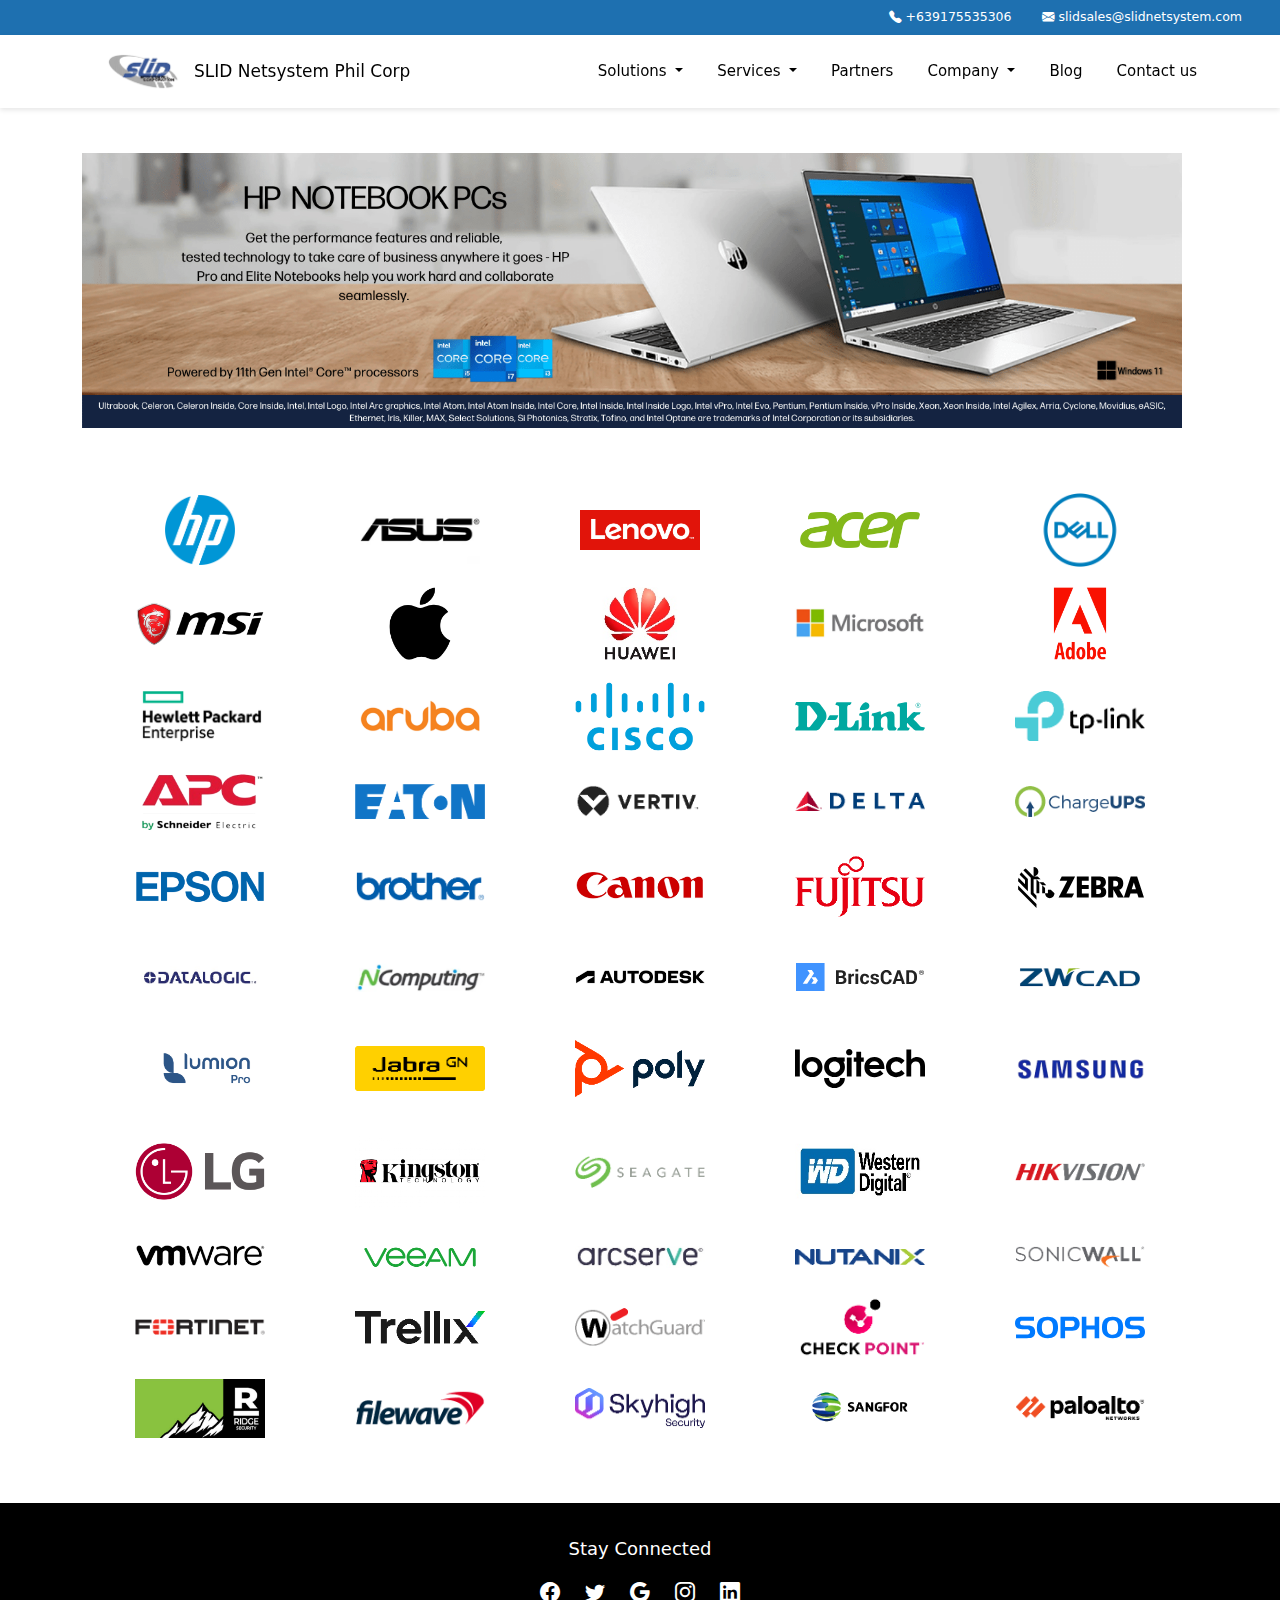
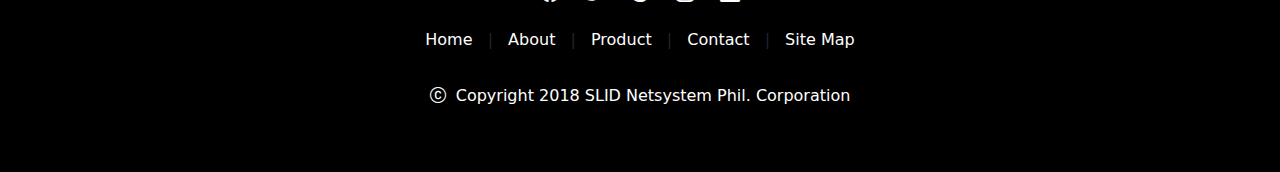
<file: index.html>
<!DOCTYPE html>
<html lang="en">
<head>
    <meta charset="UTF-8">
    <meta name="viewport" content="width=device-width, initial-scale=1.0">
    <title>SLID Netsystem Phil. Corp | Home</title>
    <link rel="stylesheet" href="style.css">

    <link rel="icon" href="./assets/logo.png" type="image/png">

    <link href="https://cdn.jsdelivr.net/npm/bootstrap@5.3.3/dist/css/bootstrap.min.css" rel="stylesheet" integrity="sha384-QWTKZyjpPEjISv5WaRU9OFeRpok6YctnYmDr5pNlyT2bRjXh0JMhjY6hW+ALEwIH" crossorigin="anonymous">

    <link rel="stylesheet" href="https://cdn.jsdelivr.net/npm/bootstrap-icons@1.11.3/font/bootstrap-icons.min.css">

    <script src="https://cdn.jsdelivr.net/npm/bootstrap@5.3.3/dist/js/bootstrap.bundle.min.js" integrity="sha384-YvpcrYf0tY3lHB60NNkmXc5s9fDVZLESaAA55NDzOxhy9GkcIdslK1eN7N6jIeHz" crossorigin="anonymous"></script>
</head>

<body>
    
    <div class="announcement">
        <a href="#" class="contact"><i class="bi bi-telephone-fill"></i> +639175535306</a>
        <a href="mailto: slidsales@outlook.com" class="email"><i class="bi bi-envelope-fill"></i> slidsales@slidnetsystem.com</a>
    </div>

    <header id="navigation">
        <nav class="navbar navbar-expand-lg">
            <div class="container-fluid">
    
                <div class="navbar-brand">
                    <a href="./index.html"><img src="./assets/logo.png" alt="" srcset=""></a>
                    <a class="slid-netsystem" href="#">SLID Netsystem Phil Corp</a>
                </div>
                
                <button class="navbar-toggler" type="button" data-bs-toggle="offcanvas" data-bs-target="#offcanvasNavbar" aria-controls="offcanvasNavbar" aria-label="Toggle navigation">
                    <span class="navbar-toggler-icon"></span>
                </button>
                
                <div class="offcanvas offcanvas-end" tabindex="-1" id="offcanvasNavbar" aria-labelledby="offcanvasNavbarLabel">
                    <div class="offcanvas-header">
                        <h5 class="offcanvas-title" id="offcanvasNavbarLabel">SLID Netsystem Phil Corp</h5>
                        <button type="button" class="btn-close" data-bs-dismiss="offcanvas" aria-label="Close"></button>
                    </div>
        
                    <div class="offcanvas-body">
                        <ul class="navbar-nav justify-content-end flex-grow-1 pe-3">
                            
                            <!-- <li class="nav-item">
                                <a class="nav-link mx-lg-1" aria-current="page" href="#">Home</a>
                            </li> -->
    
                            <li class="nav-item dropdown">
                                <a class="nav-link dropdown-toggle mx-lg-1" href="#" id="navbarDropdown" role="button" aria-expanded="false">
                                    Solutions
                                </a>
                                <ul class="dropdown-menu" aria-labelledby="navbarDropdown">
                                    <li><a class="dropdown-item" href="#">End-User Solutions</a></li>
                                    <li><a class="dropdown-item" href="#">Data Center</a></li>
                                    <li><a class="dropdown-item" href="#">Cloud</a></li>
                                    <li><a class="dropdown-item" href="#">Networking</a></li>
                                    <li><a class="dropdown-item" href="#">Cyber Security</a></li>
                                    <li><a class="dropdown-item" href="#">Collaboration</a></li>
                                    <li><a class="dropdown-item" href="#">Rentals</a></li>
                                    <li><a class="dropdown-item" href="#">Product Showcase</a></li>
    
                                </ul>
                            </li>
                            
                            <li class="nav-item dropdown">
                                <a class="nav-link dropdown-toggle mx-lg-1" href="#" id="navbarDropdown" role="button" aria-expanded="false">
                                    Services
                                </a>
                                <ul class="dropdown-menu" aria-labelledby="navbarDropdown">
                                    <li><a class="dropdown-item" href="#">Infrastructure Design</a></li>
                                    <li><a class="dropdown-item" href="#">Installation & Integration</a></li>
                                    <li><a class="dropdown-item" href="#">Maintenance & Support</a></li>
                                    <li><a class="dropdown-item" href="#">Managed Services</a></li>
                                </ul>
                            </li>
                            
                            <li class="nav-item">
                                <a class="nav-link mx-lg-1" href="#">Partners</a>
                            </li>
                            
                            <li class="nav-item dropdown">
                                <a class="nav-link dropdown-toggle mx-lg-1" href="#" id="navbarDropdown" role="button" aria-expanded="false">
                                    Company
                                </a>
                                <ul class="dropdown-menu" aria-labelledby="navbarDropdown">
                                    <li><a class="dropdown-item" href="./about.html">About us</a></li>
                                    <li><a class="dropdown-item" href="#">Leadership</a></li>
                                    <li><a class="dropdown-item" href="#">Our Accomplishments</a></li>
                                    <li><a class="dropdown-item" href="#">Case Studies</a></li>
                                    <li><a class="dropdown-item" href="#">Media Presence</a></li>
                                    <li><a class="dropdown-item" href="#">Careers</a></li>
    
                                </ul>
                            </li>
                            
                            <li class="nav-item">
                                <a class="nav-link mx-lg-1" href="#">Blog</a>
                            </li>
                            
                            <li class="nav-item">
                                <a class="nav-link mx-lg-1" href="./contact.html">Contact us</a>
                            </li>
    
                        </ul>
                    </div>
                </div>
            </div>
        </nav>

    </header>

    <section class="landing-page">
        <div class="container">
            <img src="./assets/banner2-min.png" alt="">
        </div>
    </section>

    <section class="products">

        <div class="container images">
            <div class="hp">
                <img src="./assets/hp.png" alt="" srcset="">
            </div>

            <div class="asus">
                <img src="./assets/asus.png" alt="" srcset="">
            </div>

            <div class="lenovo">
                <img src="./assets/lenovo.png" alt="" srcset="">
            </div>

            <div class="acer">
                <img src="./assets/acer.png" alt="" srcset="">
            </div>

            <div class="dell">
                <img src="./assets/dell.png" alt="" srcset="">
            </div>

            <div class="msi">
                <img src="./assets/msi.png" alt="" srcset="">
            </div>
            
            <div class="apple">
                <img src="./assets/apple.png" alt="" srcset="">
            </div>

            <div class="huawei">
                <img src="./assets/huawei.png" alt="" srcset="">
            </div>

            <div class="microsoft">
                <img src="./assets/microsoft.png" alt="" srcset="">
            </div>

            <div class="adobe">
                <img src="./assets/adobe.png" alt="" srcset="">
            </div>

            <div class="hewlett">
                <img src="./assets/hewlett.png" alt="" srcset="">
            </div>

            <div class="aruba">
                <img src="./assets/aruba.png" alt="" srcset="">
            </div>

            <div class="cisco">
                <img src="./assets/cisco.png" alt="" srcset="">
            </div>

            <div class="d-link">
                <img src="./assets/d-link-logo-1.svg" alt="" srcset="">
            </div>

            <div class="tplink">
                <img src="./assets/tplink.png" alt="" srcset="">
            </div>
            
            <div class="apc">
                <img src="./assets/apc.png" alt="" srcset="">
            </div>

            <div class="eaton">
                <img src="./assets/eaton.png" alt="" srcset="">
            </div>

            <div class="vertiv">
                <img src="./assets/vertiv.png" alt="" srcset="">
            </div>

            <div class="delta">
                <img src="./assets/delta.png" alt="" srcset="">
            </div>

            <div class="chargeups">
                <img src="./assets/chargeups.png" alt="" srcset="">
            </div>

            <div class="epson">
                <img src="./assets/epson.png" alt="" srcset="">
            </div>

            <div class="brother">
                <img src="./assets/brother.png" alt="" srcset="">
            </div>

            <div class="canon">
                <img src="./assets/canon.png" alt="" srcset="">
            </div>

            <div class="fujitsu">
                <img src="./assets/fujitsu.png" alt="" srcset="">
            </div>

            <div class="zebra">
                <img src="./assets/zebra-technologies-logo.svg" alt="" srcset="">
            </div>

            <div class="datalogic">
                <img src="./assets/datalogic.png" alt="" srcset="">
            </div>

            <div class="ncomputing">
                <img src="./assets/ncomputing.png" alt="" srcset="">
            </div>

            <div class="autodesk">
                <img src="./assets/autodesk.png" alt="" srcset="">
            </div>

            <div class="bricscad">
                <img src="./assets/bricscad-logo.svg" alt="" srcset="">
            </div>

            <div class="zwcad">
                <img src="./assets/zwcad.png" alt="" srcset="">
            </div>

            <div class="lumion">
                <img src="./assets/lumion.png" alt="" srcset="">
            </div>

            <div class="jabra">
                <img src="./assets/jabra.png" alt="" srcset="">
            </div>

            <div class="poly">
                <img src="./assets/poly.png" alt="" srcset="">
            </div>

            <div class="logitech">
                <img src="./assets/logitech-2-1.svg" alt="" srcset="">
            </div>

            <div class="samsung">
                <img src="./assets/samsung.png" alt="" srcset="">
            </div>

            <div class="lg">
                <img src="./assets/lg.png" alt="" srcset="">
            </div>

            <div class="kingston">
                <img src="./assets/kingston.png" alt="" srcset="">
            </div>

            <div class="seagate">
                <img src="./assets/seagate.png" alt="" srcset="">
            </div>

            <div class="westerndigital">
                <img src="./assets/western digital.png" alt="" srcset="">
            </div>

            <div class="hikvision">
                <img src="./assets/hikvision.png" alt="" srcset="">
            </div>

            <div class="vmware">
                <img src="./assets/vmware.png" alt="" srcset="">
            </div>

            <div class="veamm">
                <img src="./assets/veamm.png" alt="" srcset="">
            </div>

            <div class="arcserve">
                <img src="./assets/arcserve.png" alt="" srcset="">
            </div>

            <div class="nutanix">
                <img src="./assets/nutanix.png" alt="" srcset="">
            </div>

            <div class="sonicwall">
                <img src="./assets/sonicwall.png" alt="" srcset="">
            </div>

            <div class="fortinet">
                <img src="./assets/fortinet.png" alt="" srcset="">
            </div>

            <div class="trellix">
                <img src="./assets/trellix.png" alt="" srcset="">
            </div>

            <div class="watchguard">
                <img src="./assets/watchguard.png" alt="" srcset="">
            </div>

            <div class="checkpoint">
                <img src="./assets/checkpoint.png" alt="" srcset="">
            </div>

            <div class="sophos">
                <img src="./assets/sophos-logo.svg" alt="" srcset="">
            </div>

            <div class="ridge">
                <img src="./assets/ridge.png" alt="" srcset="">
            </div>

            <div class="filewave">
                <img src="./assets/filewave.png" alt="" srcset="">
            </div>

            <div class="skyhigh">
                <img src="./assets/skyhigh.png" alt="" srcset="">
            </div>

            <div class="sangfor">
                <img src="./assets/sangfor.png" alt="" srcset="">
            </div>

            <div class="paloalto">
                <img src="./assets/paloalto.png" alt="" srcset="">
            </div>

        </div>
    </section>

    <footer>
        <div class="container">
            <h5>Stay Connected</h5>
        </div>

        <div class="container">
            <div class="social-icons">
                <a href="https://www.facebook.com/slidnetsystemphilcorp56" target="_blank"><i class="bi bi-facebook"></i></a>
                <a href=""><i class="bi bi-twitter"></i></a>
                <a href=""><i class="bi bi-google"></i></a>
                <a href=""><i class="bi bi-instagram"></i></a>
                <a href="https://www.linkedin.com/company/slid-netsystem-phil-corp-/about/" target="_blank"><i class="bi bi-linkedin"></i></a>
            </div>
        </div>

        <div class="container">
            <div class="footer-navigation">
                <a href="./index.html">Home</a> |
                <a href="./about.html">About</a> |
                <a href="">Product</a> |
                <a href="./contact.html">Contact</a> |
                <a href="./contact.html#map-section">Site Map</a> 
            </div>
        </div>

        <div class="container">
            <div class="copyright">
                <h6><i class="bi bi-c-circle"></i>&nbsp;&nbsp;Copyright 2018 SLID Netsystem Phil. Corporation</h6>
            </div>
        </div>
    </footer>

</body>
</html>
</file>
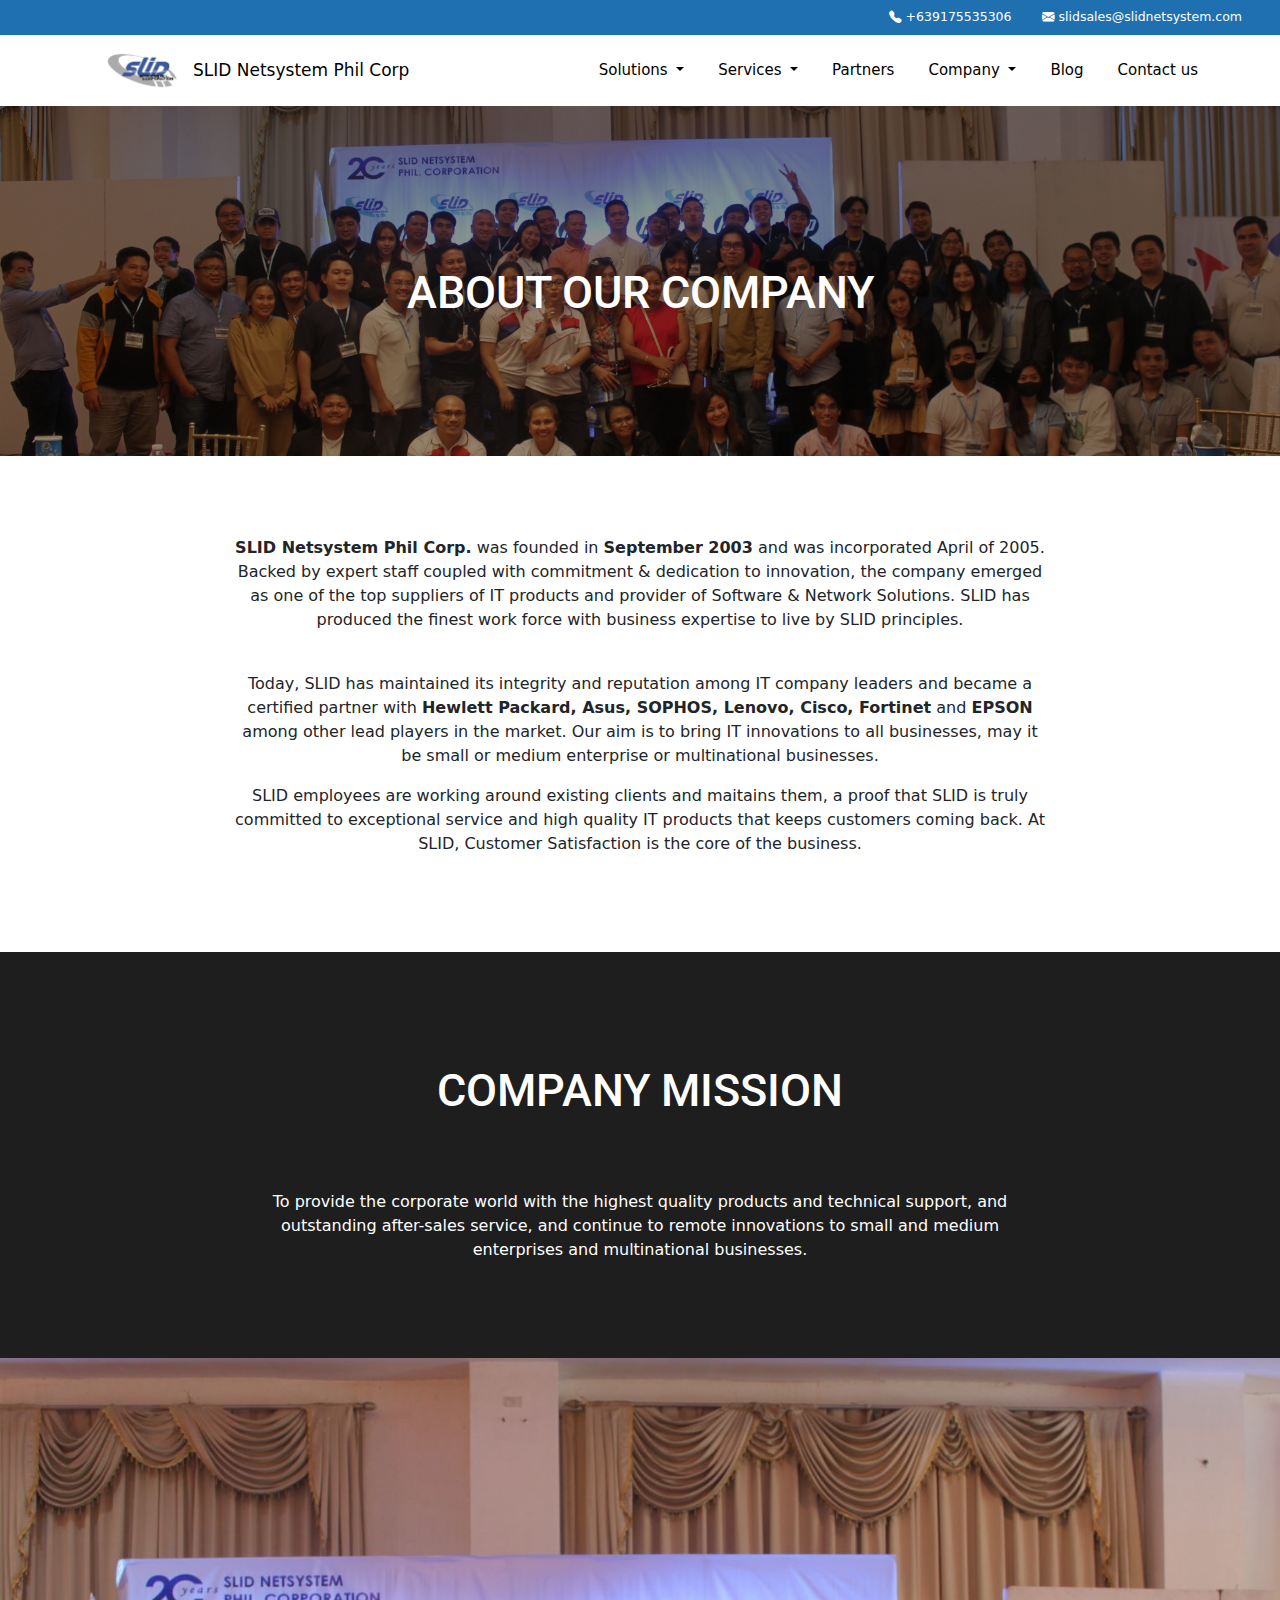
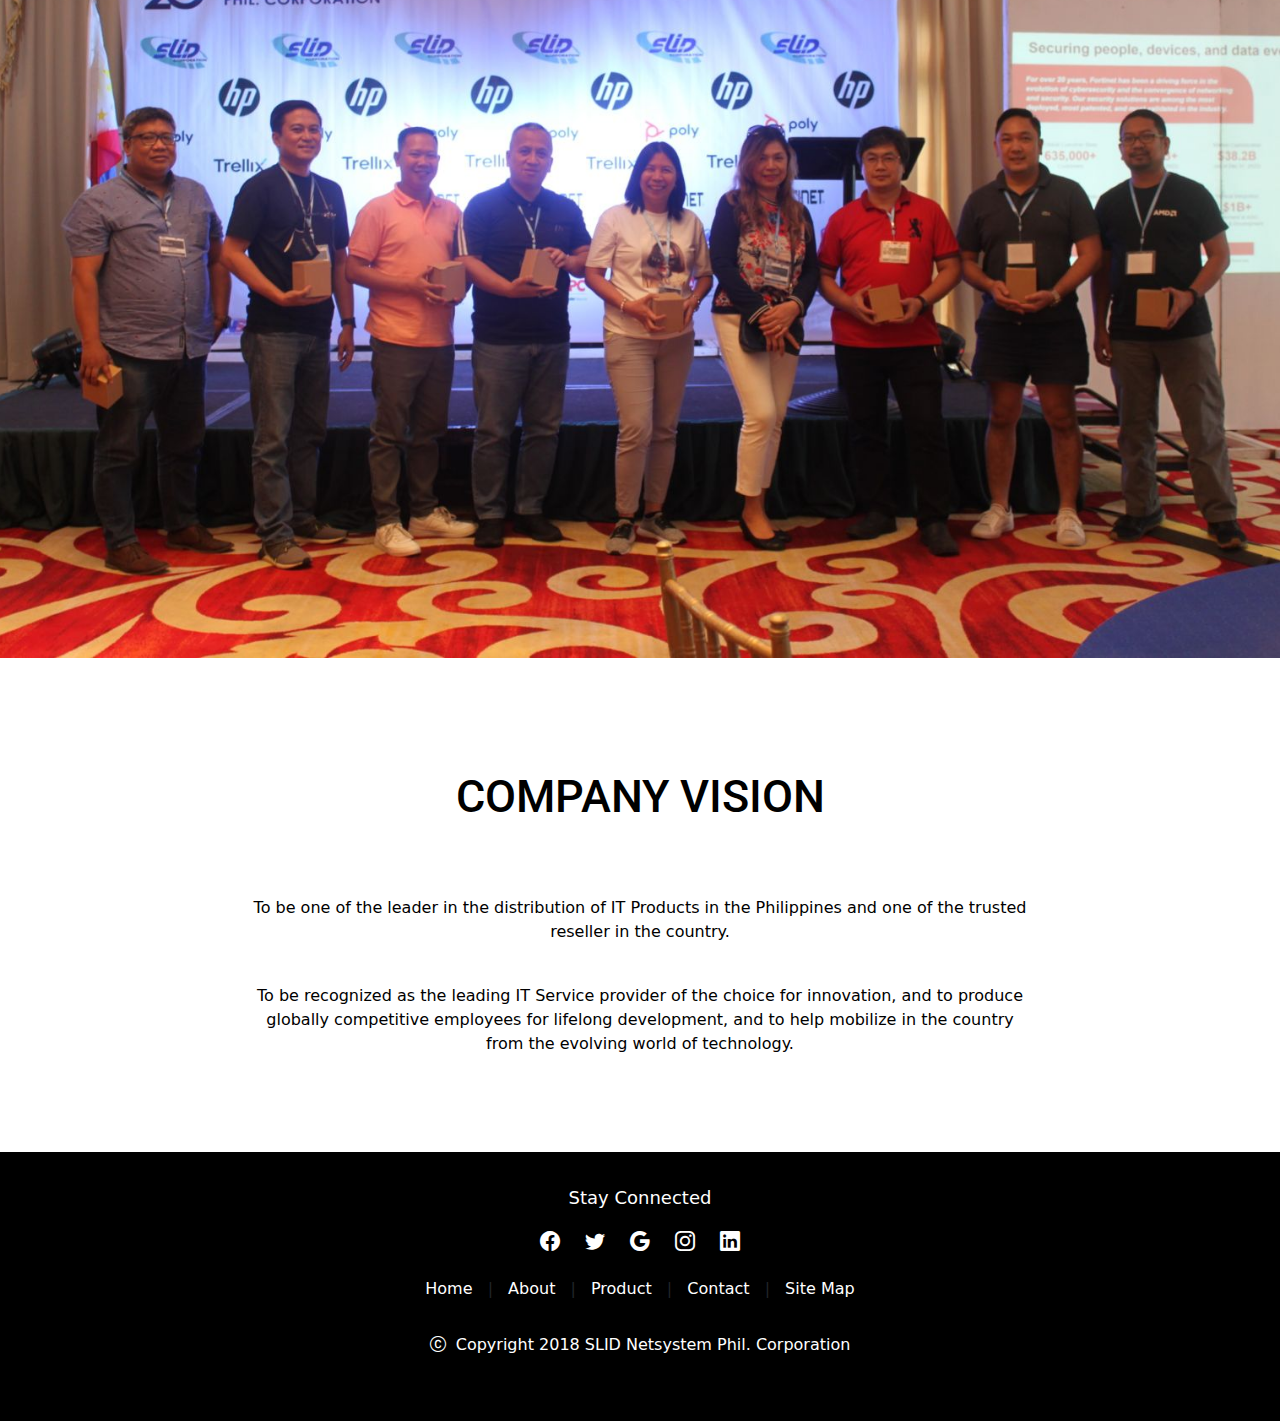
<file: about.html>
<!DOCTYPE html>
<html lang="en">
<head>
    <meta charset="UTF-8">
    <meta name="viewport" content="width=device-width, initial-scale=1.0">
    <title>SLID Netsystem Phil. Corp | About Us</title>
    <link rel="stylesheet" href="style.css">

    <link rel="icon" href="/assets/logo.png" type="image/png">

    <link href="https://cdn.jsdelivr.net/npm/bootstrap@5.3.3/dist/css/bootstrap.min.css" rel="stylesheet" integrity="sha384-QWTKZyjpPEjISv5WaRU9OFeRpok6YctnYmDr5pNlyT2bRjXh0JMhjY6hW+ALEwIH" crossorigin="anonymous">

    <link rel="stylesheet" href="https://cdn.jsdelivr.net/npm/bootstrap-icons@1.11.3/font/bootstrap-icons.min.css">

    <script src="https://cdn.jsdelivr.net/npm/bootstrap@5.3.3/dist/js/bootstrap.bundle.min.js" integrity="sha384-YvpcrYf0tY3lHB60NNkmXc5s9fDVZLESaAA55NDzOxhy9GkcIdslK1eN7N6jIeHz" crossorigin="anonymous"></script>
</head>

<body>
    
    <div class="announcement">
        <a href="#" class="contact"><i class="bi bi-telephone-fill"></i> +639175535306</a>
        <a href="mailto: slidsales@outlook.com" class="email"><i class="bi bi-envelope-fill"></i> slidsales@slidnetsystem.com</a>
    </div>

    <nav class="navbar navbar-expand-lg">
        <div class="container-fluid">

            <div class="navbar-brand">
                <a href="./index.html"><img src="assets/logo.png" alt="" srcset=""></a>
                <a href="#">SLID Netsystem Phil Corp</a>
            </div>
            
            <button class="navbar-toggler" type="button" data-bs-toggle="offcanvas" data-bs-target="#offcanvasNavbar" aria-controls="offcanvasNavbar" aria-label="Toggle navigation">
                <span class="navbar-toggler-icon"></span>
            </button>
            
            <div class="offcanvas offcanvas-end" tabindex="-1" id="offcanvasNavbar" aria-labelledby="offcanvasNavbarLabel">
                <div class="offcanvas-header">
                    <h5 class="offcanvas-title" id="offcanvasNavbarLabel">SLID Netsystem Phil Corp</h5>
                    <button type="button" class="btn-close" data-bs-dismiss="offcanvas" aria-label="Close"></button>
                </div>
    
                <div class="offcanvas-body">
                    <ul class="navbar-nav justify-content-end flex-grow-1 pe-3">
                        
                        <!-- <li class="nav-item">
                            <a class="nav-link mx-lg-1" aria-current="page" href="#">Home</a>
                        </li> -->

                        <li class="nav-item dropdown">
                            <a class="nav-link dropdown-toggle mx-lg-1" href="#" id="navbarDropdown" role="button" aria-expanded="false">
                                Solutions
                            </a>
                            <ul class="dropdown-menu" aria-labelledby="navbarDropdown">
                                <li><a class="dropdown-item" href="#">End-User Solutions</a></li>
                                <li><a class="dropdown-item" href="#">Data Center</a></li>
                                <li><a class="dropdown-item" href="#">Cloud</a></li>
                                <li><a class="dropdown-item" href="#">Networking</a></li>
                                <li><a class="dropdown-item" href="#">Cyber Security</a></li>
                                <li><a class="dropdown-item" href="#">Collaboration</a></li>
                                <li><a class="dropdown-item" href="#">Rentals</a></li>
                                <li><a class="dropdown-item" href="#">Product Showcase</a></li>

                            </ul>
                        </li>
                        
                        <li class="nav-item dropdown">
                            <a class="nav-link dropdown-toggle mx-lg-1" href="#" id="navbarDropdown" role="button" aria-expanded="false">
                                Services
                            </a>
                            <ul class="dropdown-menu" aria-labelledby="navbarDropdown">
                                <li><a class="dropdown-item" href="#">Infrastructure Design</a></li>
                                <li><a class="dropdown-item" href="#">Installation & Integration</a></li>
                                <li><a class="dropdown-item" href="#">Maintenance & Support</a></li>
                                <li><a class="dropdown-item" href="#">Managed Services</a></li>
                            </ul>
                        </li>
                        
                        <li class="nav-item">
                            <a class="nav-link mx-lg-1" href="#">Partners</a>
                        </li>
                        
                        <li class="nav-item dropdown">
                            <a class="nav-link dropdown-toggle mx-lg-1" href="#" id="navbarDropdown" role="button" aria-expanded="false">
                                Company
                            </a>
                            <ul class="dropdown-menu" aria-labelledby="navbarDropdown">
                                <li><a class="dropdown-item" href="./about.html">About us</a></li>
                                <li><a class="dropdown-item" href="#">Leadership</a></li>
                                <li><a class="dropdown-item" href="#">Our Accomplishments</a></li>
                                <li><a class="dropdown-item" href="#">Case Studies</a></li>
                                <li><a class="dropdown-item" href="#">Media Presence</a></li>
                                <li><a class="dropdown-item" href="#">Careers</a></li>

                            </ul>
                        </li>
                        
                        <li class="nav-item">
                            <a class="nav-link mx-lg-1" href="#">Blog</a>
                        </li>
                        
                        <li class="nav-item">
                            <a class="nav-link mx-lg-1" href="./contact.html">Contact us</a>
                        </li>

                    </ul>
                </div>
            </div>
        </div>
    </nav>

    <section class="about-section">
        <div class="container">
            <h1>ABOUT OUR COMPANY</h1>
        </div>
    </section>

    <section class="about-banner">
        <div class="container">
            <p>
                <strong>SLID Netsystem Phil Corp.</strong> was founded in <strong>September 2003</strong> and was incorporated April of 2005. Backed by expert staff coupled with commitment & dedication to innovation, the company emerged as one of the top suppliers of IT products and provider of Software & Network Solutions. SLID has produced the finest work force with business expertise to live by SLID principles.
            </p>

            <br>

            <p>
                Today, SLID has maintained its integrity and reputation among IT company leaders and became a certified partner with <strong>Hewlett Packard, Asus, SOPHOS, Lenovo, Cisco, Fortinet</strong> and <strong>EPSON</strong> among other lead players in the market. Our aim is to bring IT innovations to all businesses, may it be small or medium enterprise or multinational businesses.
            </p>

            <p>
                SLID employees are working around existing clients and maitains them, a proof that SLID is truly committed to exceptional service and high quality IT products that keeps customers coming back. At SLID, Customer Satisfaction is the core of the business.
            </p>
        </div>

    </section>

    <section class="about-mission">

        <div class="container">
            <h1>COMPANY MISSION</h1>

            <p>
                To provide the corporate world with the highest quality products and technical support, and outstanding after-sales service, and continue to remote innovations to small and medium enterprises and multinational businesses.
            </p>
                
        </div>

    </section>

    <section class="slid-about">
        <div class="container-fluid">
            
        </div>
    </section>

    <section class="about-vision">

        <div class="container">
            <h1>COMPANY VISION</h1>
            
            <p>
                To be one of the leader in the distribution of IT Products in the Philippines and one of the trusted reseller in the country.
            </p>
                
            <br>

            <p>
                To be recognized as the leading IT Service provider of the choice for innovation, and to produce globally competitive employees for lifelong development, and to help mobilize in the country from the evolving world of technology.
            </p>
        </div>

    </section>

    <footer>
        <div class="container">
            <h5>Stay Connected</h5>
        </div>

        <div class="container">
            <div class="social-icons">
                <a href="https://www.facebook.com/slidnetsystemphilcorp56" target="_blank"><i class="bi bi-facebook"></i></a>
                <a href=""><i class="bi bi-twitter"></i></a>
                <a href=""><i class="bi bi-google"></i></a>
                <a href=""><i class="bi bi-instagram"></i></a>
                <a href="https://www.linkedin.com/company/slid-netsystem-phil-corp-/about/" target="_blank"><i class="bi bi-linkedin"></i></a>
            </div>
        </div>

        <div class="container">
            <div class="footer-navigation">
                <a href="./index.html">Home</a> |
                <a href="./about.html">About</a> |
                <a href="">Product</a> |
                <a href="./contact.html">Contact</a> |
                <a href="./contact.html#map-section">Site Map</a> 
            </div>
        </div>

        <div class="container">
            <div class="copyright">
                <h6><i class="bi bi-c-circle"></i>&nbsp;&nbsp;Copyright 2018 SLID Netsystem Phil. Corporation</h6>
            </div>
        </div>
    </footer>

</body>
</html>
</file>
<file: style.css>
@import url('https://fonts.googleapis.com/css2?family=Oswald:wght@200..700&display=swap');
@import url('https://fonts.googleapis.com/css2?family=Roboto:ital,wght@0,100;0,300;0,400;0,500;0,700;0,900;1,100;1,300;1,400;1,500;1,700;1,900&display=swap');

/* Home Page */
/* Announcement */
.announcement {
    display: flex;
    justify-content: end;
    background-color: #1e70b0;
    padding: 8px;
}

.announcement a {
    text-decoration: none;
    color: #ffffff;
    font-size: 12.5px;
    margin-right: 30px;
}

.announcement a:hover {
    color: red;
}

/* Navbar */
#navigation {
    position: -webkit-sticky;
    position: sticky;
    top: 0;
    z-index: 1000; 
    width: 100%;
    background-color: #ffffff;
    box-shadow: 0px 2px 5px rgba(0, 0, 0, 0.1);
    padding: 1px;
    margin-top: 0px;
  }

.navbar-brand {
    display: flex;
    align-items: center;
    margin-left: 5rem;
}

.navbar-brand img {
    width: 85px;
}

.navbar-brand a {
    margin-left: 8px;
    text-decoration: none;
    font-size: 17px;
    color: #000000;
}

.navbar-nav {
    margin-right: 2rem;
}

.nav-item {
    margin-right: 10px;
}

.nav-item a {
    font-size: 15px;
    color: #000000;
    transition: transform 0.5s ease-in-out;
}

.nav-item a:hover {
    color: #e1140a;
}

.dropdown-menu {
    padding: 10px 10px;
    border-radius: 0;
}

.nav-item.dropdown:hover .dropdown-menu {
    display: block;
}

.navbar-nav .dropdown-menu .dropdown-item {
    margin: 5px 0 8px;
    background-color: transparent; 
}

.navbar-nav .dropdown-menu .dropdown-item:hover {
    background-color: transparent; 
}

/* Landing Page */
.landing-page {
    display: flex;
    justify-content: center;
    align-items: center;
    margin-top: 45px;
}

.landing-page img {
    width: 1120px;
}

/* Products */ 

.products {
    margin: 35px 0;
}

.products .container{
    display: flex;
    justify-content: center;
    align-items: center;
}

.products .images {
    display: grid;
    place-items: center;
    grid-template-columns: repeat(5, 1fr);
    padding: 20px;
}

.products img {
    padding: 10px 0;
    cursor: pointer;
    transition: transform 0.2s ease-in-out;
}

.products img:hover {
    transform: scale(1.2);
}

.products .images .hp img {
    width: 100px;
}

.products .images .asus img,
.products .images .lenovo img,
.products .images .acer img {
    width: 150px;
}

.products .images .dell img,
.products .images .huawei img,
.products .images .huawei img,
.products .images .aruba img,
.products .images .tplink img,
.products .images .apc img,
.products .images .eaton img,
.products .images .epson img,
.products .images .brother img,
.products .images .canon img,
.products .images .fujitsu img,
.products .images .zebra img,
.products .images .jabra img,
.products .images .poly img,
.products .images .checkpoint img {
    width: 160px;
}

.products .images .msi img,
.products .images .adobe img,
.products .images .hewlett img,
.products .images .d-link img,
.products .images .vertiv img,
.products .images .delta img {
    width: 180px;
} 

.products .images .apple img,
.products .images .cisco img,
.products .images .logitech img,
.products .images .lg img,
.products .images .trellix img,
.products .images .ridge img {
    width: 140px;
}

.products .images .microsoft img,
.products .images .chargeups img,
.products .images .datalogic img,
.products .images .ncomputing img ,
.products .images .autodesk img,
.products .images .bricscad img,
.products .images .zwcad img,
.products .images .watchguard img {
    width: 200px;
}

.products .images .lumion img {
    width: 220px;
}

.products .images .samsung img,
.products .images .kingston img,
.products .images .seagate img,
.products .images .westerndigital img,
.products .images .hikvision img,
.products .images .vmware img,
.products .images .veamm img,
.products .images .arcserve img,
.products .images .nutanix img,
.products .images .sonicwall img,
.products .images .fortinet img,
.products .images .sophos img,
.products .images .filewave img,
.products .images .skyhigh img,
.products .images .paloalto img {
    width: 180px;
}

.products .images .sangfor img {
    width: 280px;
}

/* About Page */
/* About Section */
.about-section {
    display: flex;
    justify-content: center;
    padding: 10rem 10rem 8rem;
    background-image: url(./assets/aboutus.jpg);
    background-size: cover;
    background-repeat: no-repeat;
    background-color: #0000006e;
    background-blend-mode: overlay;
    background-position: center;
    align-items: center;
}

.about-section .container {
    display: flex;
    justify-content: center;
}

.about-section h1 {
    font-family: "Roboto", sans-serif;
    font-size: 45px;
    color: #ffffff;
}

/* About Banner */
.about-banner .container{
    text-align: center;
    padding: 5rem 10rem;
}

.about-banner p {
    font-size: 16px;
}

/* About Mission */
.about-mission {
    background-color: #000000e1;
    background-blend-mode: overlay;
}

.about-mission h1 {
    font-family: "Roboto", sans-serif;
    font-size: 45px;
    color: #ffffff;
    text-align: center;
    padding: 2rem 0 4rem;
}

.about-mission .container{
    text-align: center;
    padding: 5rem 11rem;
}

.about-mission p {
    font-size: 16px;
    color: #ffffff;
}

/* SLID about */
.slid-about {
    display: flex;
    justify-content: center;
    background-image: url(./assets/slid-about.jpg);
    background-position: center;
    background-size: cover;
    height: 100vh;
    width: 100%;
}

/* About Vision */
.about-vision {
    background-color: #ffffff;
}

.about-vision h1 {
    font-family: "Roboto", sans-serif;
    font-size: 45px;
    color: #000000;
    text-align: center;
    padding: 2rem 0 4rem;
}

.about-vision .container{
    text-align: center;
    padding: 5rem 11rem;
}

.about-vision p {
    font-size: 16px;
    color: #000000;
}



/* Footer */
footer {
    background-color: #000000;
    padding: 35px 0;
}

footer .container {
    display: flex;
    justify-content: center;
    align-items: center;
}

footer h5 {
    color: #ffffff;
    font-size: 18px;
    font-weight: 400;
} 

footer h6 {
    font-size: 16px;
    color: #ffffff;
    font-weight: 400;
}

footer .social-icons,
footer .copyright,
footer .footer-navigation {
    padding: 10px 0;
}

footer .social-icons i {
    font-size: 20px;
    color: #ffffff;
    margin: 0 10px;
    transition: transform 0.5s ease-in-out;
}

footer .social-icons i:hover {
    color: #e1140a;
}

footer .social-icons a {
    text-decoration: none;
}

footer .footer-navigation a {
    font-size: 16px;
    color: #ffffff;
    margin: 0 10px;
    text-decoration: none;
    transition: transform 0.5s ease-in-out;
}

footer .footer-navigation a:hover {
    color: #e1140a;
} 

footer .copyright {
    margin: 14px 0;
}


/* Responsive Design */
/* Announcement */

@media (min-width: 320px) and (max-width: 600px) {
    .announcement {
        display: none;
    }
}

/* Navbar */

@media (min-width: 320px) and (max-width: 426px) {
    .navbar-brand .slid-netsystem {
        display: none;
    }

    .navbar-brand a {
        margin: 0 30px 0 0;
    }

    .navbar-toggler {
        border: none;
        font-size: 25px;
    }

    .navbar-brand {
        margin-left: 1rem !important;
    }
}

@media (min-width: 426px) and (max-width: 531px) {
    .navbar-brand .slid-netsystem {
        display: none;
    }
}

@media (min-width: 426px) and (max-width: 992px) {
    .navbar-brand {
        margin-left: 0rem !important;
    }

    .navbar-toggler {
        border: none;
        font-size: 28px;
    }
}

@media (min-width: 992px) and (max-width: 1135px) {
    .navbar-brand a {
        display: none;
    }

    .navbar-brand {
        margin-left: 1rem !important;
    }
}

/* Landing Page */
@media (min-width: 320px) and (max-width: 768px) {
    .landing-page {
        margin-top: 25px;
    }

}

@media (min-width: 320px) and (max-width: 325px) {
    .landing-page img {
        width: 293px;
        height: 200px;
    }
}

@media (min-width: 325px) and (max-width: 376px) {
    .landing-page img {
        width: 350px;
        height: 200px;
    }
}

@media (min-width: 376px) and (max-width: 426px) {
    .landing-page img {
        width: 400px;
        height: 200px;
    }
}

@media (min-width: 426px) and (max-width: 650px) {
    .landing-page img {
        width: 500px;
        height: 200px;
    }
}

@media (min-width: 650px) and (max-width: 768px) {
    .landing-page img {
        width: 530px;
        height: 250px;
    }
}

@media (min-width: 768px) and (max-width: 801px) {
    .landing-page img {
        width: 690px;
        height: 250px;
    }
}

@media (min-width: 801px) and (max-width: 992px) {
    .landing-page img {
        width: 700px;
        height: 250px;
    }
}

@media (min-width: 992px) and (max-width: 1025px) {
    .landing-page img {
        width: 930px;
        height: 250px;
    }
}

@media (min-width: 1025px) and (max-width: 1199px) {
    .landing-page img {
        width: 940px;
    }
}

@media (min-width: 1199px) and (max-width: 1390px) {
    .landing-page img {
        width: 1100px;
    }
}

@media (min-width: 1390px) and (max-width: 1400px) {
    .landing-page img {
        width: 1100px;
    }
}

/* Products */
@media (min-width: 320px) and (max-width: 426px) {
.products .images {
    display: grid;
    place-items: center;
    grid-template-columns: repeat(2, 1fr);
    padding: 0 20px;
}

.products .images .hp img {
    /* width: 70px;  */
    width: 50px;
}

.products .images .asus img,
.products .images .lenovo img,
.products .images .acer img {
    width: 80px;
    /* width: 100px; */
}

.products .images .dell img,
.products .images .huawei img,
.products .images .huawei img,
.products .images .aruba img,
.products .images .tplink img,
.products .images .apc img,
.products .images .eaton img,
.products .images .epson img,
.products .images .brother img,
.products .images .canon img,
.products .images .fujitsu img,
.products .images .zebra img,
.products .images .jabra img,
.products .images .poly img,
.products .images .checkpoint img {
    width: 90px;
}

.products .images .msi img,
.products .images .adobe img,
.products .images .hewlett img,
.products .images .d-link img,
.products .images .vertiv img,
.products .images .delta img {
    width: 90px;
} 

.products .images .apple img,
.products .images .cisco img,
.products .images .logitech img,
.products .images .lg img,
.products .images .trellix img,
.products .images .ridge img {
    width: 90px;
}

.products .images .microsoft img,
.products .images .chargeups img,
.products .images .datalogic img,
.products .images .ncomputing img ,
.products .images .autodesk img,
.products .images .bricscad img,
.products .images .zwcad img,
.products .images .watchguard img {
    width: 100px;
}

.products .images .lumion img {
    width: 90px;
}

.products .images .samsung img,
.products .images .kingston img,
.products .images .seagate img,
.products .images .westerndigital img,
.products .images .hikvision img,
.products .images .vmware img,
.products .images .veamm img,
.products .images .arcserve img,
.products .images .nutanix img,
.products .images .sonicwall img,
.products .images .fortinet img,
.products .images .sophos img,
.products .images .filewave img,
.products .images .skyhigh img,
.products .images .paloalto img {
    width: 90px;
}

.products .images .sangfor img {
    width: 90px;
}

}

@media (min-width: 426px) and (max-width: 769px) {

    .products .images {
        display: grid;
        place-items: center;
        grid-template-columns: repeat(3, 1fr);
        padding: 20px;
    }
    
    .products .images .hp img {
        width: 70px;
    }
    
    .products .images .asus img,
    .products .images .lenovo img,
    .products .images .acer img {
        width: 100px;
    }
    
    .products .images .dell img,
    .products .images .huawei img,
    .products .images .huawei img,
    .products .images .aruba img,
    .products .images .tplink img,
    .products .images .apc img,
    .products .images .eaton img,
    .products .images .epson img,
    .products .images .brother img,
    .products .images .canon img,
    .products .images .fujitsu img,
    .products .images .zebra img,
    .products .images .jabra img,
    .products .images .poly img,
    .products .images .checkpoint img {
        width: 120px;
    }
    
    .products .images .msi img,
    .products .images .adobe img,
    .products .images .hewlett img,
    .products .images .d-link img,
    .products .images .vertiv img,
    .products .images .delta img {
        width: 120px;
    } 
    
    .products .images .apple img,
    .products .images .cisco img,
    .products .images .logitech img,
    .products .images .lg img,
    .products .images .trellix img,
    .products .images .ridge img {
        width: 120px;
    }
    
    .products .images .microsoft img,
    .products .images .chargeups img,
    .products .images .datalogic img,
    .products .images .ncomputing img ,
    .products .images .autodesk img,
    .products .images .bricscad img,
    .products .images .zwcad img,
    .products .images .watchguard img {
        width: 130px;
    }
    
    .products .images .lumion img {
        width: 120px;
    }
    
    .products .images .samsung img,
    .products .images .kingston img,
    .products .images .seagate img,
    .products .images .westerndigital img,
    .products .images .hikvision img,
    .products .images .vmware img,
    .products .images .veamm img,
    .products .images .arcserve img,
    .products .images .nutanix img,
    .products .images .sonicwall img,
    .products .images .fortinet img,
    .products .images .sophos img,
    .products .images .filewave img,
    .products .images .skyhigh img,
    .products .images .paloalto img {
        width: 120px;
    }
    
    .products .images .sangfor img {
        width: 120px;
    }
    
}

@media (min-width: 769px) and (max-width: 1025px) {

    .products .images {
        display: grid;
        place-items: center;
        grid-template-columns: repeat(4, 1fr);
        padding: 20px;
    }
    
    .products .images .hp img {
        width: 70px;
    }
    
    .products .images .asus img,
    .products .images .lenovo img,
    .products .images .acer img {
        width: 100px;
    }
    
    .products .images .dell img,
    .products .images .huawei img,
    .products .images .huawei img,
    .products .images .aruba img,
    .products .images .tplink img,
    .products .images .apc img,
    .products .images .eaton img,
    .products .images .epson img,
    .products .images .brother img,
    .products .images .canon img,
    .products .images .fujitsu img,
    .products .images .zebra img,
    .products .images .jabra img,
    .products .images .poly img,
    .products .images .checkpoint img {
        width: 120px;
    }
    
    .products .images .msi img,
    .products .images .adobe img,
    .products .images .hewlett img,
    .products .images .d-link img,
    .products .images .vertiv img,
    .products .images .delta img {
        width: 120px;
    } 
    
    .products .images .apple img,
    .products .images .cisco img,
    .products .images .logitech img,
    .products .images .lg img,
    .products .images .trellix img,
    .products .images .ridge img {
        width: 120px;
    }
    
    .products .images .microsoft img,
    .products .images .chargeups img,
    .products .images .datalogic img,
    .products .images .ncomputing img ,
    .products .images .autodesk img,
    .products .images .bricscad img,
    .products .images .zwcad img,
    .products .images .watchguard img {
        width: 130px;
    }
    
    .products .images .lumion img {
        width: 120px;
    }
    
    .products .images .samsung img,
    .products .images .kingston img,
    .products .images .seagate img,
    .products .images .westerndigital img,
    .products .images .hikvision img,
    .products .images .vmware img,
    .products .images .veamm img,
    .products .images .arcserve img,
    .products .images .nutanix img,
    .products .images .sonicwall img,
    .products .images .fortinet img,
    .products .images .sophos img,
    .products .images .filewave img,
    .products .images .skyhigh img,
    .products .images .paloalto img {
        width: 120px;
    }
    
    .products .images .sangfor img {
        width: 120px;
    }
    
}

@media (min-width: 1025px) and (max-width: 1301px) {

    .products .images {
        display: grid;
        place-items: center;
        grid-template-columns: repeat(5, 1fr);
        padding: 20px;
    }
    
    .products .images .hp img {
        width: 70px;
    }
    
    .products .images .asus img,
    .products .images .lenovo img,
    .products .images .acer img {
        width: 120px;
    }
    
    .products .images .dell img,
    .products .images .huawei img,
    .products .images .huawei img,
    .products .images .aruba img,
    .products .images .tplink img,
    .products .images .apc img,
    .products .images .eaton img,
    .products .images .epson img,
    .products .images .brother img,
    .products .images .canon img,
    .products .images .fujitsu img,
    .products .images .zebra img,
    .products .images .jabra img,
    .products .images .poly img,
    .products .images .checkpoint img {
        width: 130px;
    }
    
    .products .images .msi img,
    .products .images .adobe img,
    .products .images .hewlett img,
    .products .images .d-link img,
    .products .images .vertiv img,
    .products .images .delta img {
        width: 130px;
    } 
    
    .products .images .apple img,
    .products .images .cisco img,
    .products .images .logitech img,
    .products .images .lg img,
    .products .images .trellix img,
    .products .images .ridge img {
        width: 130px;
    }
    
    .products .images .microsoft img,
    .products .images .chargeups img,
    .products .images .datalogic img,
    .products .images .ncomputing img ,
    .products .images .autodesk img,
    .products .images .bricscad img,
    .products .images .zwcad img,
    .products .images .watchguard img {
        width: 130px;
    }
    
    .products .images .lumion img {
        width: 130px;
    }
    
    .products .images .samsung img,
    .products .images .kingston img,
    .products .images .seagate img,
    .products .images .westerndigital img,
    .products .images .hikvision img,
    .products .images .vmware img,
    .products .images .veamm img,
    .products .images .arcserve img,
    .products .images .nutanix img,
    .products .images .sonicwall img,
    .products .images .fortinet img,
    .products .images .sophos img,
    .products .images .filewave img,
    .products .images .skyhigh img,
    .products .images .paloalto img {
        width: 130px;
    }
    
    .products .images .sangfor img {
        width: 130px;
    }
    
}

/* Footer */
@media (min-width: 320px) and (max-width: 426px) {
    footer {
        padding: 40px 0;
    }
    
    footer .container {
        display: flex;
        justify-content: center;
        align-items: center;
    }
    
    footer h5 {
        font-size: 14px;
    } 
    
    footer h6 {
        font-size: 12px;
    }
    
    footer .social-icons,
    footer .copyright,
    footer .footer-navigation {
        padding: 10px 0;
    }
    
    footer .social-icons i {
        font-size: 14px;
        color: #ffffff;
        margin: 0 10px;
        transition: transform 0.5s ease-in-out;
    }
    
    
    footer .social-icons a {
        text-decoration: none;
    }
    
    footer .footer-navigation a {
        font-size: 12px;
        color: #ffffff;
        margin: 0 4px;
        text-decoration: none;
        transition: transform 0.5s ease-in-out;
    }

    footer .copyright {
        margin: 14px 0;
    }

}
</file>
